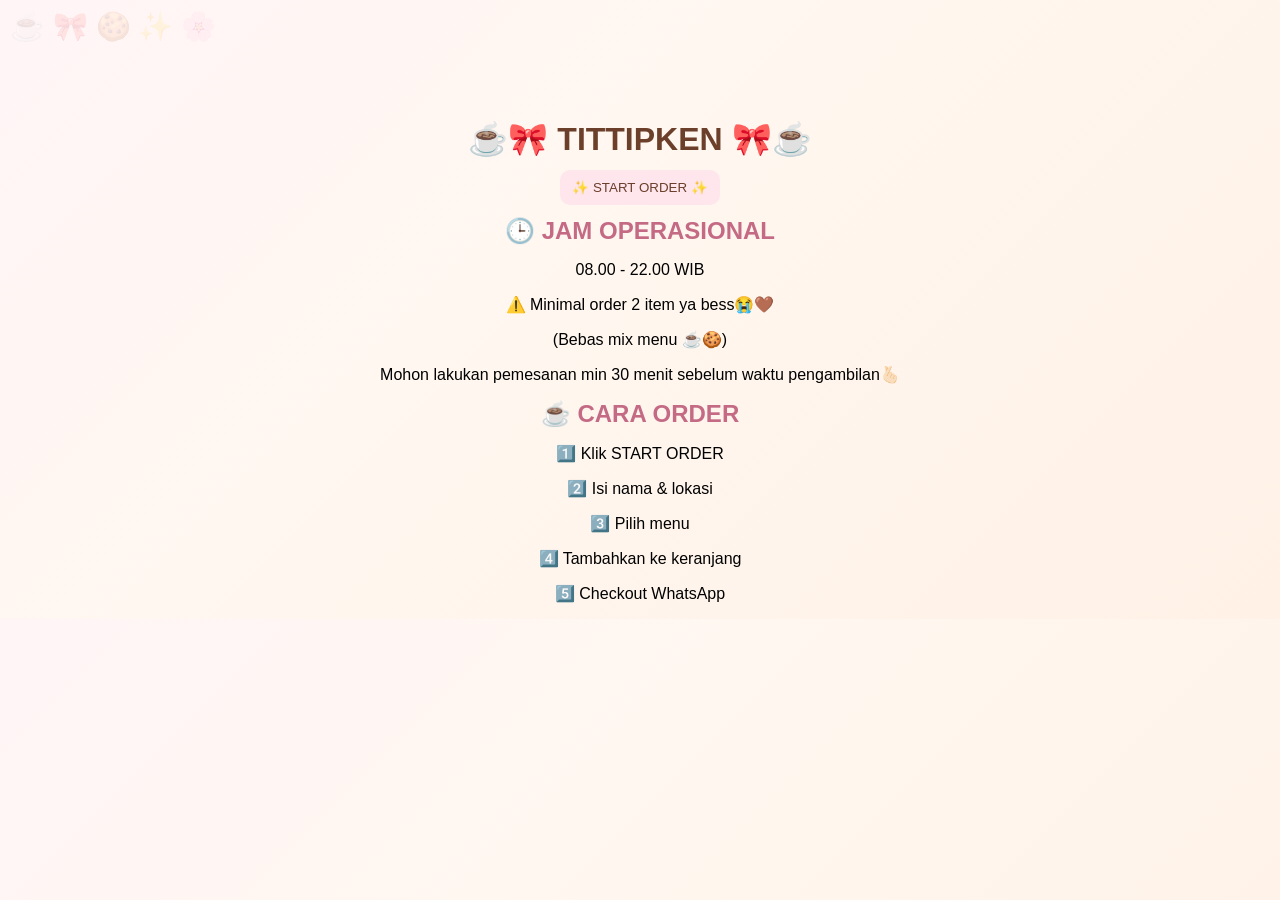
<file: index.html>
<!DOCTYPE html>
<html>
<head>
  <meta charset="UTF-8">
  <meta name="viewport" content="width=device-width, initial-scale=1.0">
  <title>TITTIPKenangan</title>
  <link rel="stylesheet" href="style.css">
</head>
<body>

<div class="home">

  <h1>☕🎀 TITTIPKEN 🎀☕</h1>

  <button class="start-btn" onclick="goNext()">
    ✨ START ORDER ✨
  </button>


  <div class="info-box">

    <h2>🕒 JAM OPERASIONAL</h2>
    <p>08.00 - 22.00 WIB</p>


    <p>⚠️ Minimal order 2 item ya bess😭🤎</p>
    <p>(Bebas mix menu ☕🍪)</p>
    <p>Mohon lakukan pemesanan min 30 menit sebelum waktu pengambilan🫰🏻</p>

    <h2>☕ CARA ORDER</h2>

    <p>1️⃣ Klik START ORDER</p>
    <p>2️⃣ Isi nama & lokasi</p>
    <p>3️⃣ Pilih menu</p>
    <p>4️⃣ Tambahkan ke keranjang</p>
    <p>5️⃣ Checkout WhatsApp</p>

  </div>

</div>

<script>
function goNext() {
  window.location.href = "login.html";
}
</script>

</body>
</html>
</file>
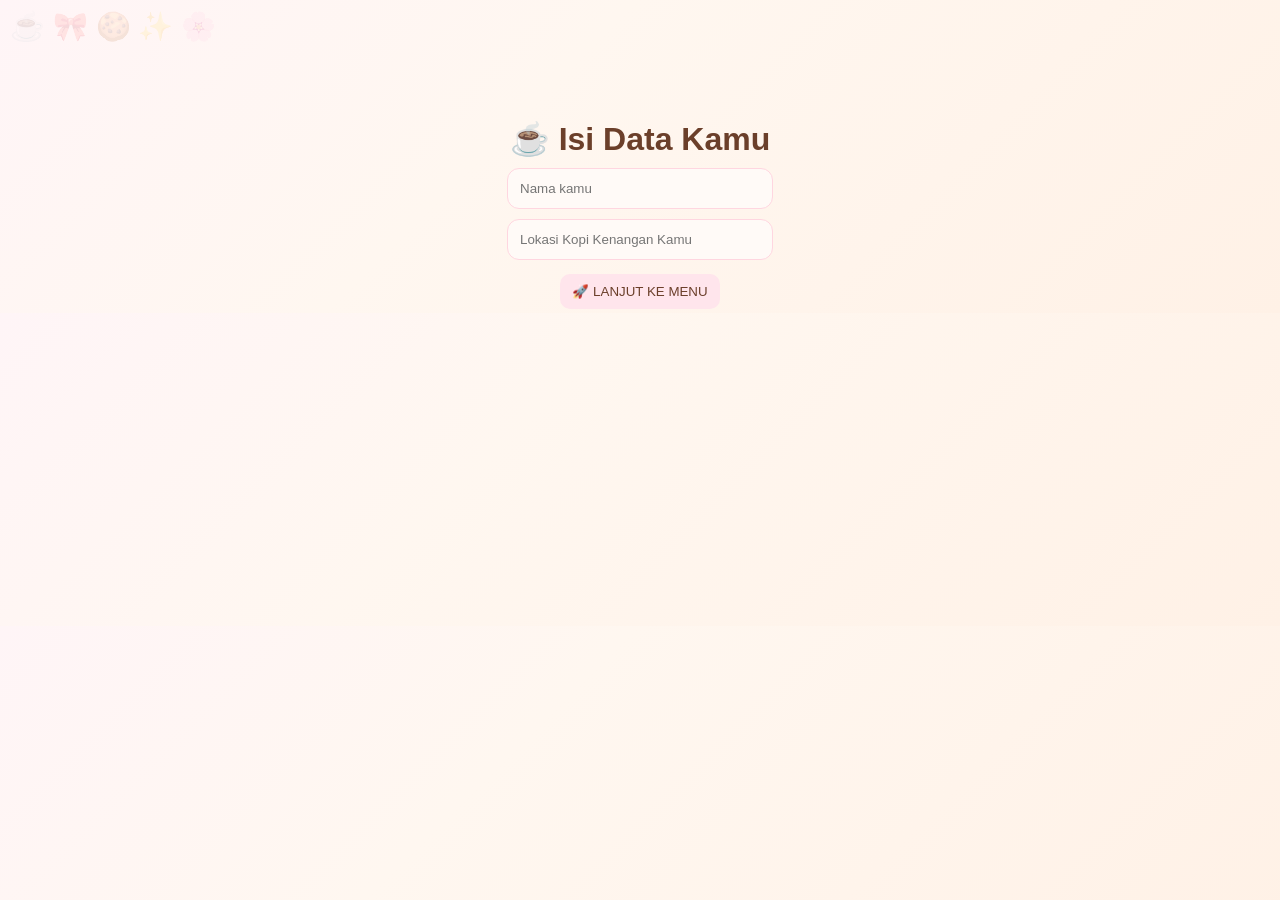
<file: login.html>
<!DOCTYPE html>
<html>
<head>
  <meta charset="UTF-8">
  <meta name="viewport" content="width=device-width, initial-scale=1.0">
  <title>Login Order</title>
  <link rel="stylesheet" href="style.css">
</head>
<body>

<div class="home">

  <h1>☕ Isi Data Kamu</h1>

  <input id="nama" placeholder="Nama kamu">
  <input id="lokasi" placeholder="Lokasi Kopi Kenangan Kamu">

  <button class="start-btn" onclick="startOrder()">
    🚀 LANJUT KE MENU
  </button>

</div>

<script>
function startOrder() {
  let nama = document.getElementById("nama").value.trim();
  let lokasi = document.getElementById("lokasi").value.trim();

  if (!nama || !lokasi) {
    alert("Isi dulu nama & lokasi 😭");
    return;
  }

  localStorage.setItem("nama", nama);
  localStorage.setItem("lokasi", lokasi);

  window.location.href = "menu.html";
}
</script>

</body>
</html>
</file>
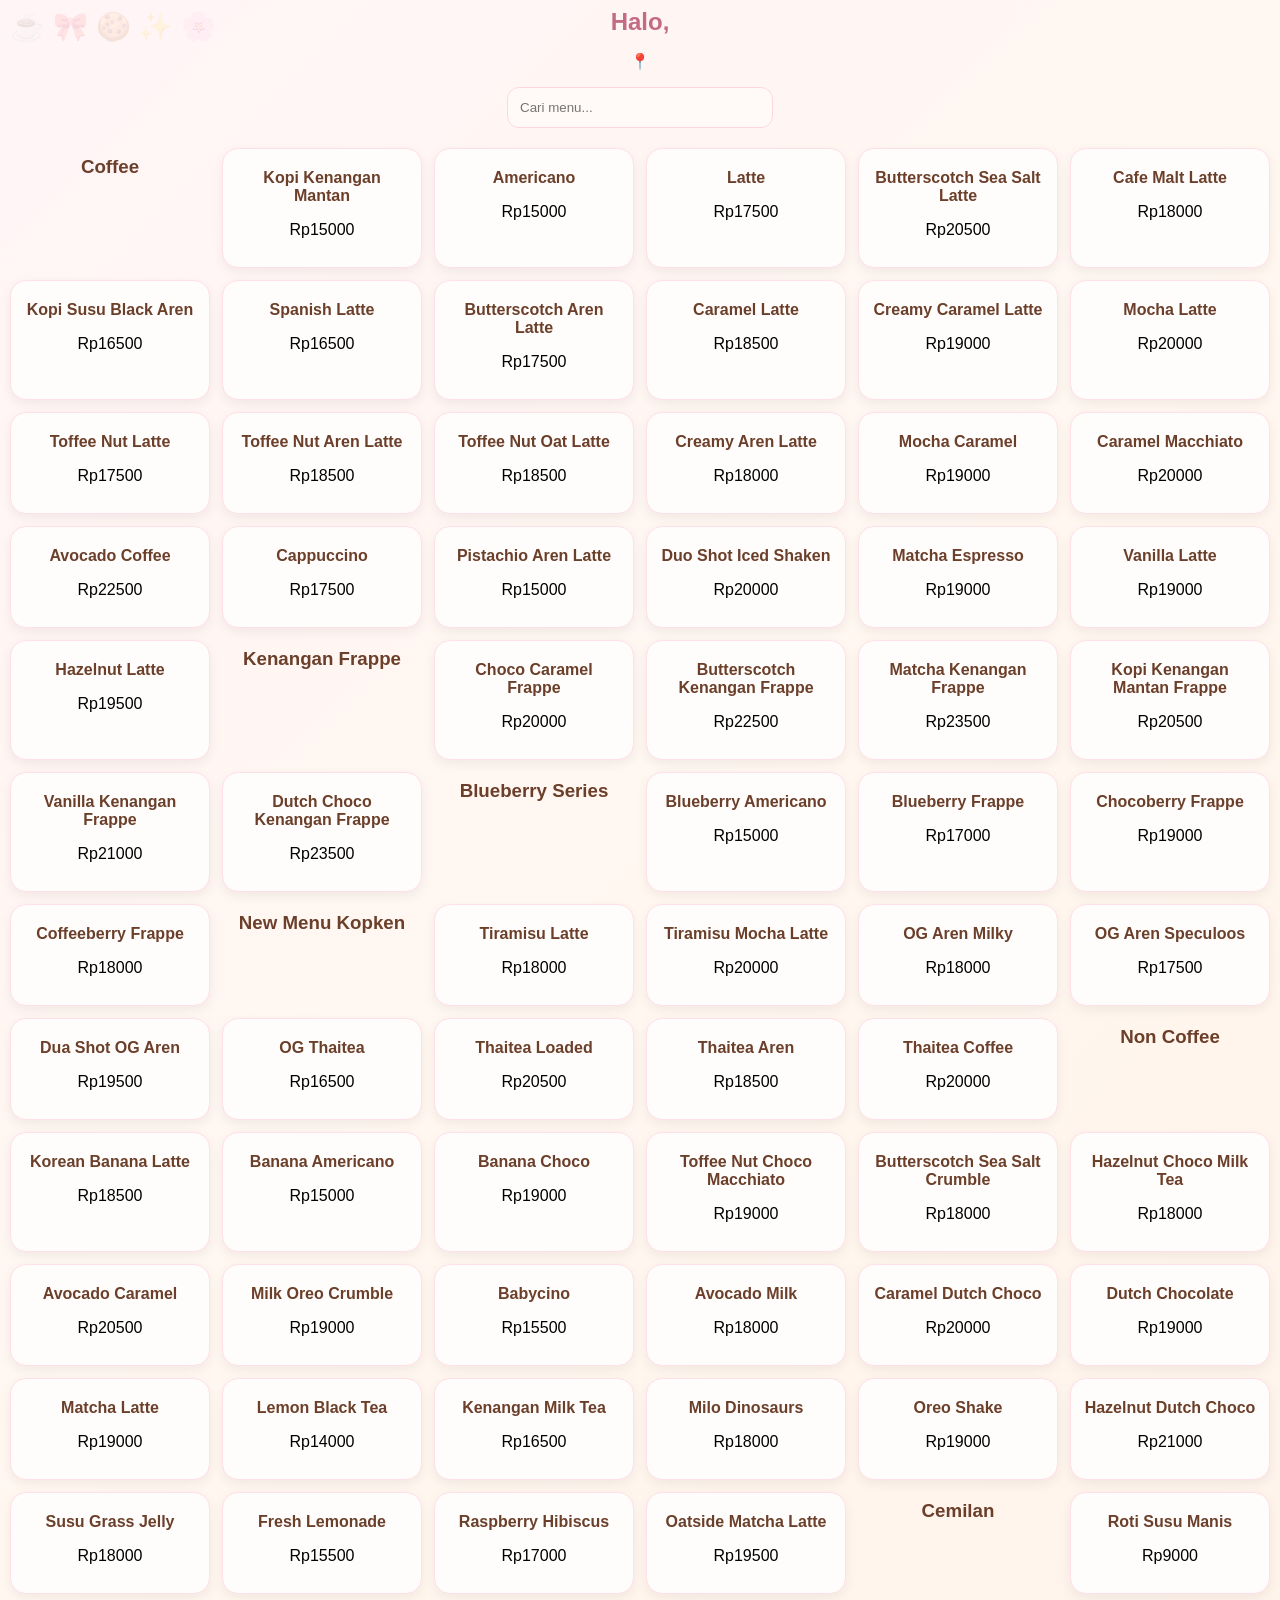
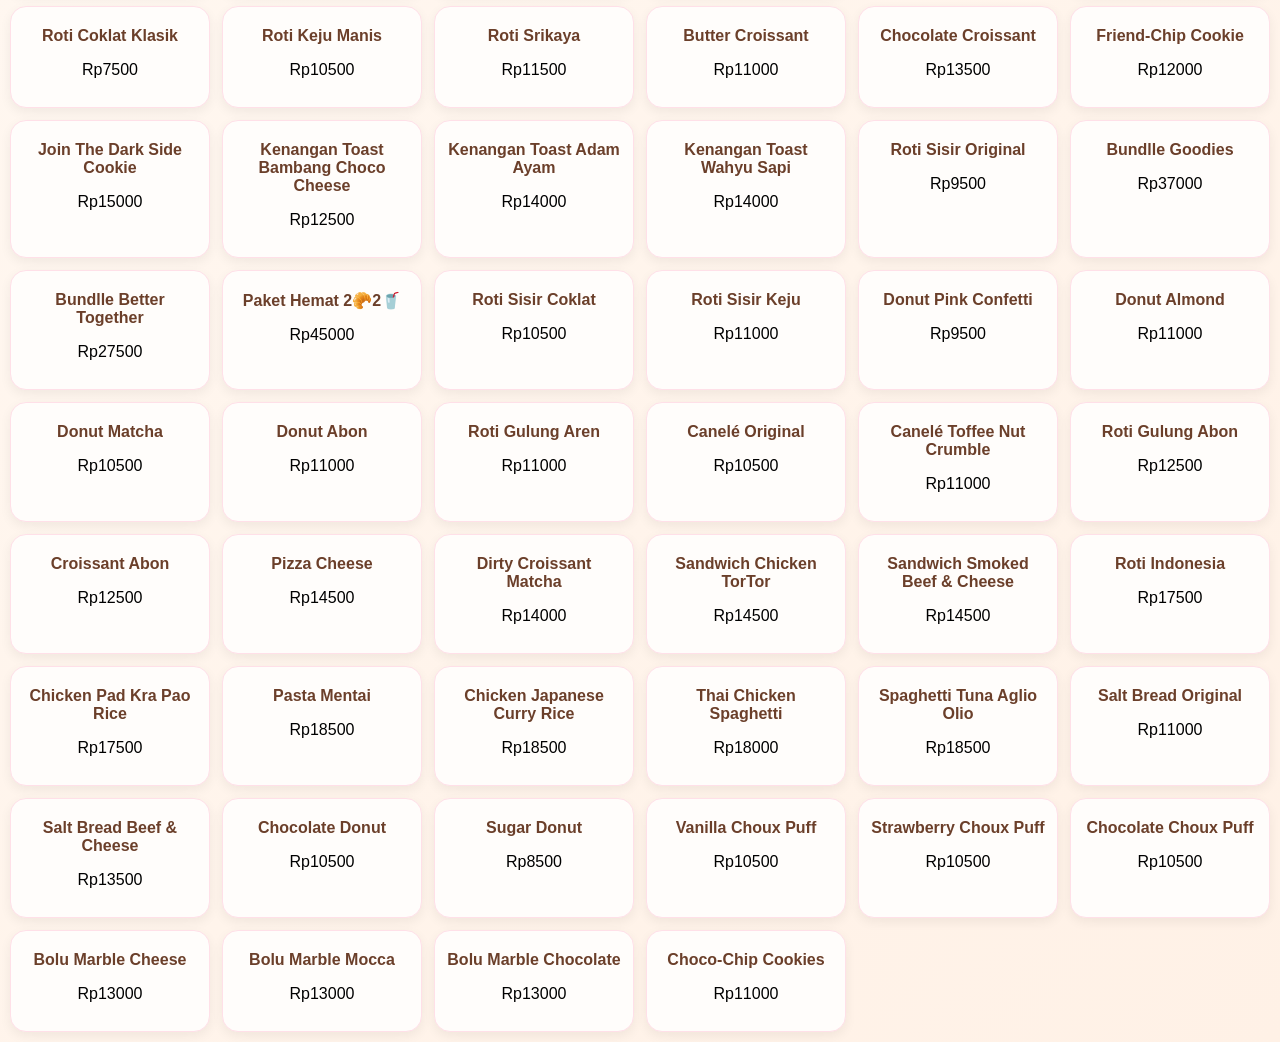
<file: menu.html>
<!DOCTYPE html>
<html>
<head>
  <meta charset="UTF-8">
  <meta name="viewport" content="width=device-width, initial-scale=1.0">
  <title>Menu Order</title>
  <link rel="stylesheet" href="style.css">
</head>
<body>

<h2 id="user"></h2>
<p id="store"></p>

<input id="search" placeholder="Cari menu..." oninput="renderMenu()">

<div id="menu" class="menu"></div>

<!-- =========================
     POPUP FIX TOTAL SAFE
========================= -->
<div id="popup" class="popup hidden" onclick="closeMenu()">

  <div class="box" onclick="event.stopPropagation()">

    <h2 id="name"></h2>
    <p id="price"></p>

    <!-- OPTIONS -->
    <div id="options">

      <p>Type</p>
      <button id="btnICE" onclick="setType('ICE')">ICE</button>
      <button id="btnHOT" onclick="setType('HOT')">HOT</button>

      <p>Size</p>
      <button id="btnR" onclick="setSize('R')">R</button>
      <button id="btnL" onclick="setSize('L')">L</button>

      <p>Sugar</p>
      <button id="btnNormal" onclick="setSugar('Normal')">Normal</button>
      <button id="btnLess" onclick="setSugar('Less')">Less</button>

    </div>

    <button onclick="addToCart()">➕ Tambah ke Keranjang</button>

    <hr>

    <h3>🛒 Keranjang</h3>
<div id="cart"></div>

<p>
  Diskon (%)
  <input
  type="number"
  id="discount"
  value="0"
  min="0"
  max="100"
  oninput="renderCart()"
  style="width:60px;text-align:center;margin-left:8px;"
>
</p>

<p>Subtotal: Rp <span id="subtotal">0</span></p>
<p>Diskon: Rp <span id="discountAmount">0</span></p>
<p><b>Total: Rp <span id="total">0</span></b></p>

    <button onclick="checkout()">Checkout WhatsApp</button>

    <button onclick="closeMenu()">❌ Tutup</button>

  </div>

</div>

<script src="script.js"></script>

<script>
document.getElementById("user").innerText =
  "Halo, " + (localStorage.getItem("nama") || "");

document.getElementById("store").innerText =
  "📍 " + (localStorage.getItem("lokasi") || "");
</script>

</body>
</html>
</file>
<file: style.css>
body {
  font-family: Arial, sans-serif;

  background: linear-gradient(
    135deg,
    #fff5f7 0%,
    #fff7f0 40%,
    #fff1e6 100%
  );

  margin: 0;
  padding: 0;
  text-align: center;
}

/* =====================
   HOME PAGE
===================== */
.home {
  margin-top: 120px;
}

input {
  display: block;
  margin: 10px auto;
  padding: 12px;

  width: 240px;

  border-radius: 12px;
  border: 1px solid #ffd6e0;

  background: #fffaf7;
}

/* =====================
   MENU LIST
===================== */
.menu {
  display: grid;
  grid-template-columns: repeat(auto-fit, minmax(180px, 1fr));
  gap: 12px;
  padding: 10px;
}

.card {
  background: #fffdfb;
  padding: 12px;

  border-radius: 16px;
  cursor: pointer;

  box-shadow: 0 4px 12px rgba(0,0,0,0.06);
  border: 1px solid #ffe0e8;

  transition: 0.2s;
}

.card:hover {
  transform: translateY(-3px);
  border-color: #ffb6c1;
}

.card:active {
  transform: scale(0.98);
}

/* =====================
   POPUP
===================== */
.popup {
  position: fixed;
  top: 0;
  left: 0;

  width: 100%;
  height: 100%;

  background: rgba(0,0,0,0.5);

  display: flex;
  justify-content: center;
  align-items: center;
}

.box {
  background: white;

  width: 340px;
  max-height: 90vh;

  overflow-y: auto;

  padding: 15px;

  border-radius: 16px;

  box-shadow: 0 8px 20px rgba(0,0,0,0.1);
}

/* =====================
   BUTTON
===================== */
button {
  margin: 4px;
  padding: 10px 12px;

  border: none;
  border-radius: 10px;

  background: #ffe5ec;
  color: #6b3f2a;

  cursor: pointer;
  transition: 0.2s;
}

button:hover {
  background: #ffd1dc;
}

button:active {
  transform: scale(0.97);
}

button.active {
  background: #6b3f2a;
  color: white;
}

/* =====================
   CART SCROLL FIX 🔥
===================== */
#cart {
  max-height: 200px;
  overflow-y: auto;

  text-align: left;

  padding: 8px;

  border: 1px solid #eee;
  border-radius: 10px;

  background: #fafafa;
}

/* =====================
   TEXT
===================== */
h1 {
  color: #6b3f2a;
}

h2 {
  color: #c46a85;
}

h3, h4 {
  color: #6b3f2a;
}

h1, h2, h3, h4 {
  margin: 8px 0;
}

/* =====================
   HIDDEN POPUP
===================== */
.hidden {
  display: none;
}

/* =====================
   EXTRA AESTHETIC ✨
===================== */
body::before {
  content: "☕ 🎀 🍪 ✨ 🌸";
  position: fixed;

  top: 10px;
  left: 10px;

  font-size: 28px;
  opacity: 0.12;

  pointer-events: none;
}
</file>
